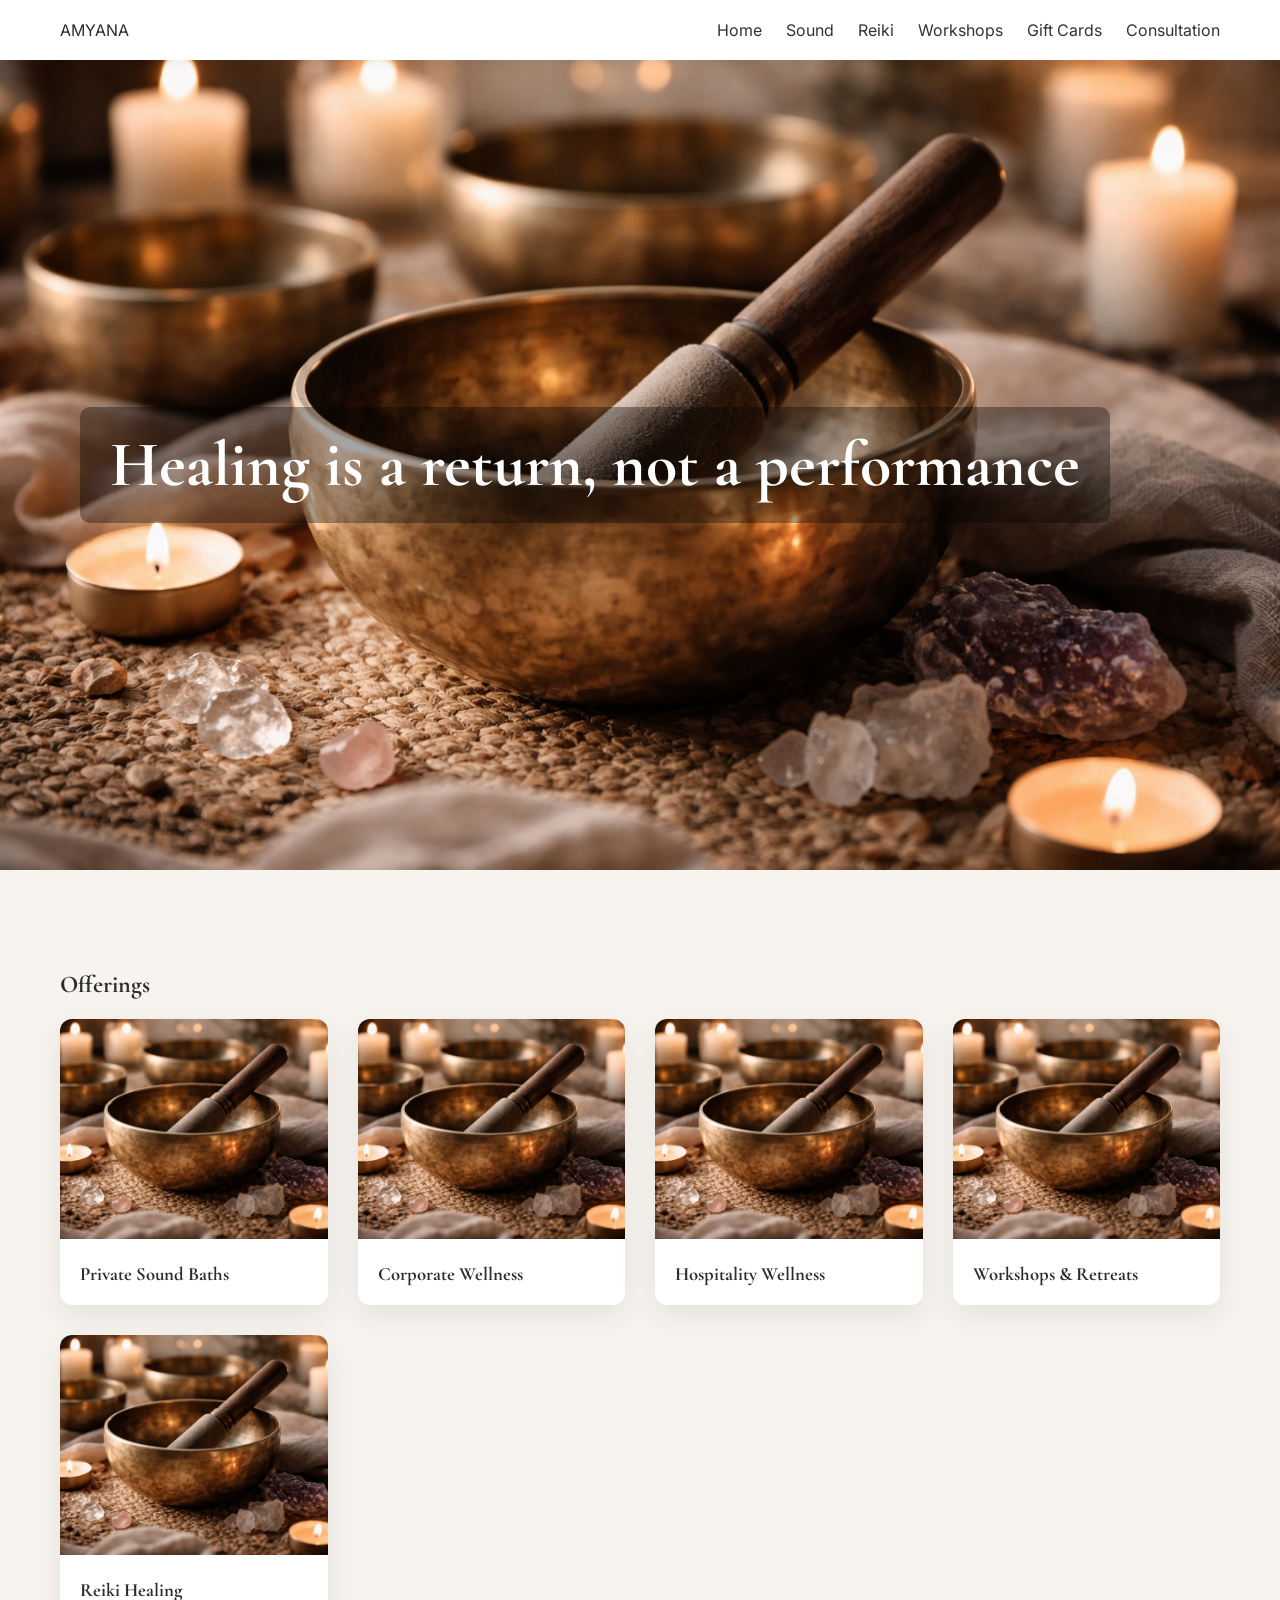
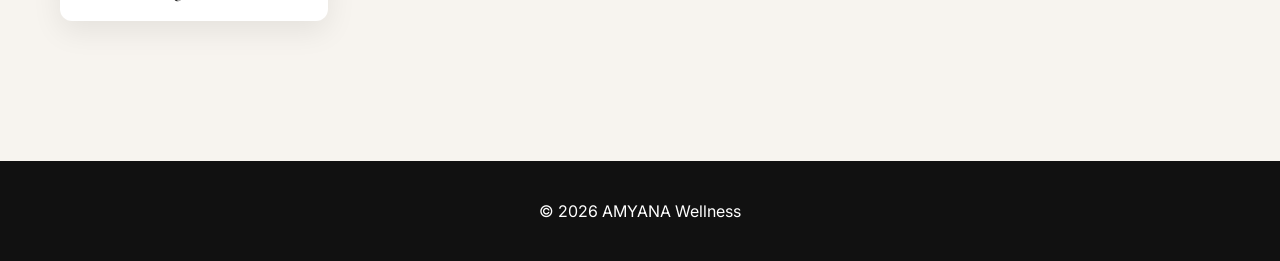
<file: index.html>
<!DOCTYPE html>
<html>
<head>
<meta charset="UTF-8">
<meta name="viewport" content="width=device-width, initial-scale=1.0">
<title>AMYANA Healing</title>
<link rel="stylesheet" href="css/style.css">
<link href="https://fonts.googleapis.com/css2?family=Cormorant+Garamond:wght@400;500;600&family=Inter:wght@300;400;500&display=swap" rel="stylesheet">
</head>
<body>

<header class="navbar">
<div>AMYANA</div>
<nav>
<a href="index.html">Home</a>
<a href="sound.html">Sound</a>
<a href="reiki.html">Reiki</a>
<a href="workshops.html">Workshops</a>
<a href="gift-cards.html">Gift Cards</a>
<a href="contact.html">Consultation</a>
</nav>
</header>


<section class="hero">
<h1>Healing is a return, not a performance</h1>
</section>

<section class="section">
<h2>Offerings</h2>
<div class="grid">
<div class="card"><img src="images/sound-bowl.jpg"><h3>Private Sound Baths</h3></div>
<div class="card"><img src="images/sound-bowl.jpg"><h3>Corporate Wellness</h3></div>
<div class="card"><img src="images/sound-bowl.jpg"><h3>Hospitality Wellness</h3></div>
<div class="card"><img src="images/sound-bowl.jpg"><h3>Workshops & Retreats</h3></div>
<div class="card"><img src="images/sound-bowl.jpg"><h3>Reiki Healing</h3></div>
</div>
</section>


<footer>© 2026 AMYANA Wellness</footer>

<script src="js/main.js"></script>
</body>
</html>
</file>
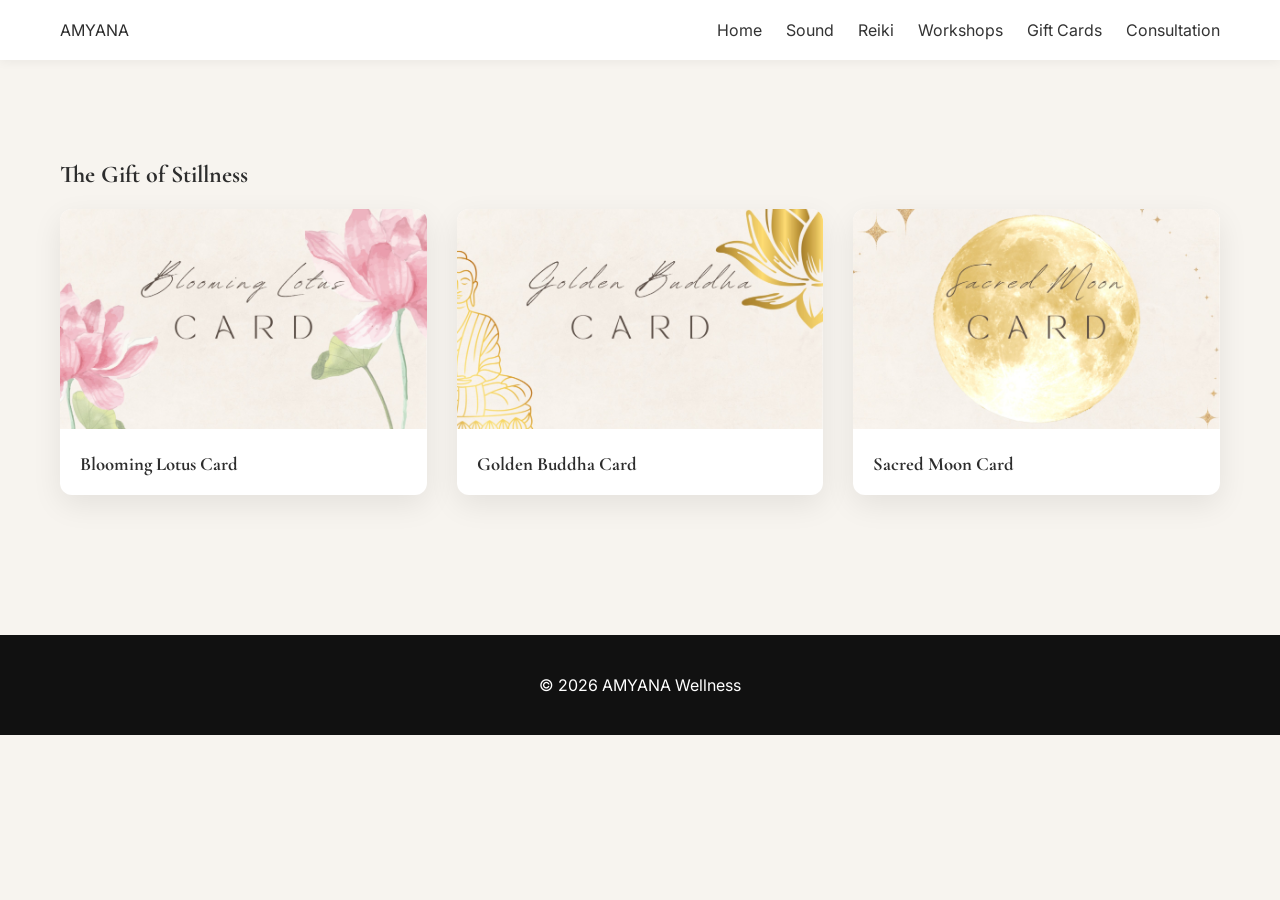
<file: gift-cards.html>
<!DOCTYPE html>
<html>
<head>
<meta charset="UTF-8">
<meta name="viewport" content="width=device-width, initial-scale=1.0">
<title>Gift Cards</title>
<link rel="stylesheet" href="css/style.css">
<link href="https://fonts.googleapis.com/css2?family=Cormorant+Garamond:wght@400;500;600&family=Inter:wght@300;400;500&display=swap" rel="stylesheet">
</head>
<body>

<header class="navbar">
<div>AMYANA</div>
<nav>
<a href="index.html">Home</a>
<a href="sound.html">Sound</a>
<a href="reiki.html">Reiki</a>
<a href="workshops.html">Workshops</a>
<a href="gift-cards.html">Gift Cards</a>
<a href="contact.html">Consultation</a>
</nav>
</header>


<section class="section">
<h1>The Gift of Stillness</h1>
<div class="grid">
<div class="card"><img src="images/gift-blooming-lotus.jpg"><h3>Blooming Lotus Card</h3></div>
<div class="card"><img src="images/gift-golden-buddha.jpg"><h3>Golden Buddha Card</h3></div>
<div class="card"><img src="images/gift-sacred-moon.jpg"><h3>Sacred Moon Card</h3></div>
</div>
</section>


<footer>© 2026 AMYANA Wellness</footer>

<script src="js/main.js"></script>
</body>
</html>
</file>
<file: css/style.css>
body{
margin:0;
font-family: 'Inter', sans-serif;
background:#f7f4ef;
color:#2d2d2d;
}
h1,h2,h3{
font-family:"Cormorant Garamond", serif;
}
.navbar{
display:flex;
justify-content:space-between;
padding:20px 60px;
background:white;
position:sticky;
top:0;
box-shadow:0 2px 10px rgba(0,0,0,0.05);
}
.navbar a{
margin-left:20px;
text-decoration:none;
color:#333;
}
.hero{
height:90vh;
background:url('../images/sound-bowl.jpg') center/cover;
display:flex;
align-items:center;
padding-left:80px;
color:white;
}
.hero h1{
font-size:64px;
line-height:1.2;
background:rgba(0,0,0,0.35);
padding:20px 30px;
border-radius:10px;
}
.section{
padding:80px 60px;
max-width:1200px;
margin:auto;
}
.grid{
display:grid;
grid-template-columns:repeat(auto-fit,minmax(250px,1fr));
gap:30px;
}
.card{
background:white;
border-radius:12px;
overflow:hidden;
box-shadow:0 10px 30px rgba(0,0,0,0.08);
}
.card img{
width:100%;
height:220px;
object-fit:cover;
}
.card h3{
padding:20px;
margin:0;
}
footer{
background:#111;
color:white;
text-align:center;
padding:40px;
margin-top:60px;
}
</file>
